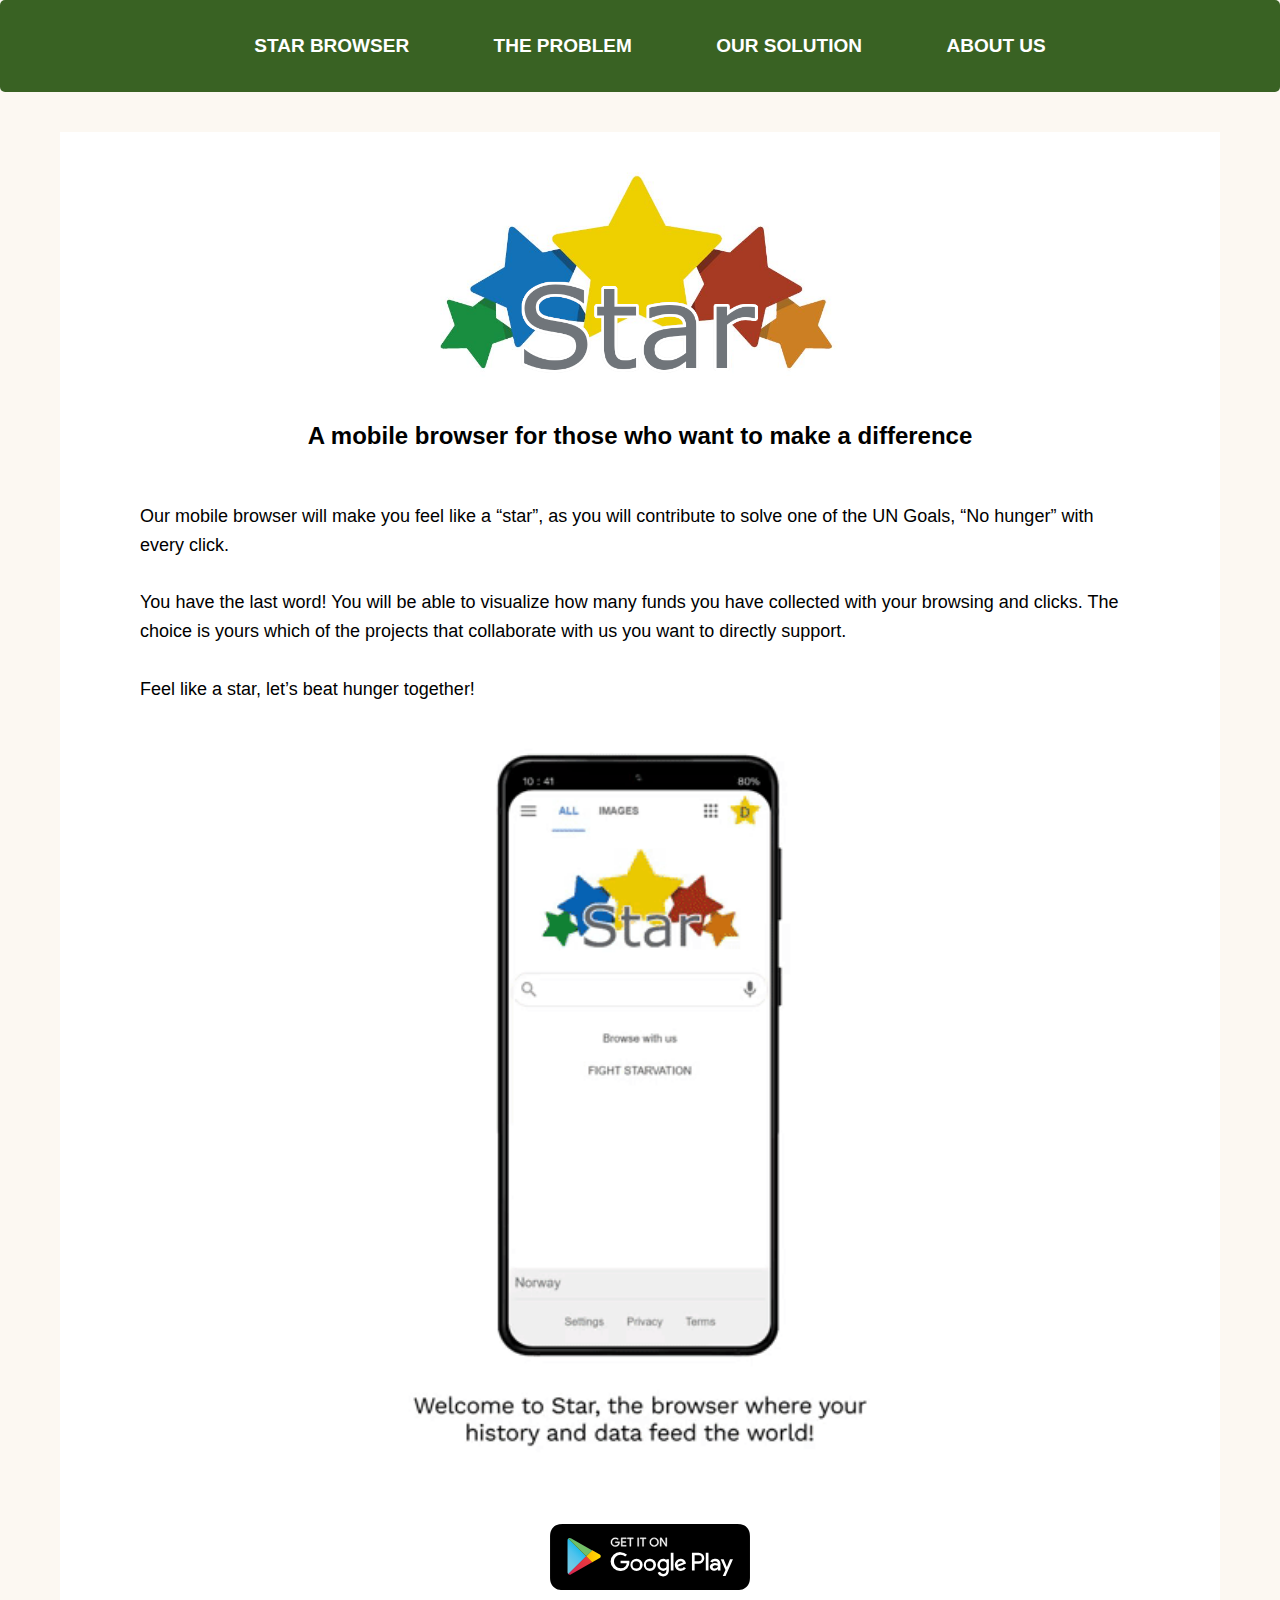
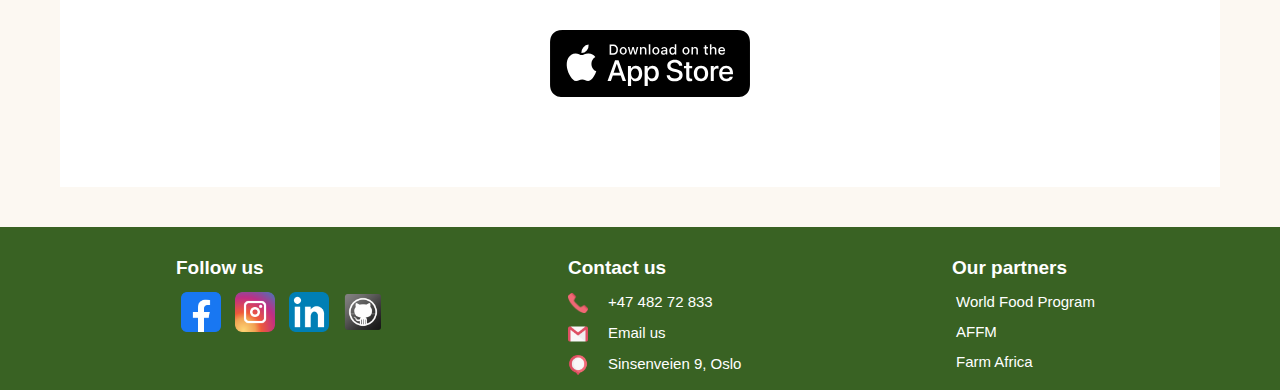
<file: index.html>
<!DOCTYPE html>
<html lang="en" dir="ltr">

<head>
  <meta charset="utf-8">
  <meta name="viewport" content="width=device-width, initial-scale=1">
  <link rel="stylesheet" href="style.css" type="text/css">
  <title>Star Browser</title>
</head>

<header id = "home">
    <div class="overlay"> 
      <div class="navbar">
        <a href="index.html" tabindex="1">STAR BROWSER</a>
        <a href="issue.html" tabindex="2">THE PROBLEM</a>
        <a href="ourSolution.html" tabindex="3">OUR SOLUTION</a>
        <a href="aboutUs.html" tabindex="4">ABOUT US</a>
      </div>
    </div>
</header>

<body>
  <div class = "text-container">
    <img src="pics/logo.png" class ="image" alt="Star Application log" style="padding: 0%" width="40%">
    <h2 style="text-align: center;">A mobile browser for those who want to make a difference<br><br></h2>
      <article>
        <p>Our mobile browser will make you feel like a “star”, as you will contribute to solve one of the UN Goals, 
          “No hunger” with every click.
          <br><br>
          You have the last word!
          You will be able to visualize how many funds you have collected with your browsing and clicks.
          The choice is yours which of the projects that collaborate with us you want to directly support.
          <br><br>
          Feel like a star, let’s beat hunger together!
        </p>

        <img src="pics/starApp.gif" class ="image" alt="Star Applicatin" width="550px">

        <div style="display: inline-block; vertical-align: top; text-align: middle; width: 100%;">
          <a href="https://play.google.com/store" target="_blank"><img src="pics/en_android.svg" class ="image" alt="Android icon" width="200px"></a>
          <a href="https://www.apple.com/app-store/" target="_blank"><img src="pics/en_applle.svg" class ="image" alt="Apple icon" width="200px"></a>
        </div> 
      </article>
  </div>
</body>
<!-- Icon Farm africa taken from : https://jobs.thirdsector.co.uk/employer/335900/farm-africa/
  African Fertilization Financing icon taken from : https://www.afdb.org/en/affm
  
  Get it on Google play taken from : https://play.google.com/intl/en_us/badges/
  Download from the Apple store taken from : https://developer.apple.com/app-store/marketing/guidelines/
  Zero hunger icon taken from : https://www.un.org/sustainabledevelopment/hunger/
  Star logo made based on : https://dphhs.mt.gov/ecfsd/childcare/stars/



-->

<!--Email icon based on :https://www.iconfinder.com/icons/4202011/email_gmail_mail_logo_social_social_media_icon
    Phone icon based on: https://www.iconfinder.com/icons/345583/call_phone_telephone_icon 
    Facebook icon: https://www.iconfinder.com/icons/2993778/facebook_logo_media_social_icon
    Instagram icon:https://www.iconfinder.com/icons/4102579/applications_instagram_media_social_icon
    Linked  icon: https://www.iconfinder.com/icons/5296501/linkedin_network_linkedin_logo_icon
    GitHub icon: https://www.pngegg.com/en/png-fmfgf -->
<footer>
<div class ="footer-container">
  <div class="follow">
    <h3>Follow us</h3>
    <ul>
  		<a href="https://www.facebook.com/" target="_blank"><img src="pics/facebook.png" alt="Facebook icon" width="40"/></a>
  		<a href="https://www.instagram.com/" target="_blank"><img src="pics/instagram.png" alt="Instagram icon" width="40" target="_blank"></a>
  		<a href="https://www.linkedin.com/" target="_blank"><img src="pics/linkedin.png" alt="LinkedNn icon" width="40"/></a>
  		<a href="https://github.com/" target="_blank"><img src="pics/github.png" alt="Gihub icon" width="40"></a>
  	</ul>
  </div>

  <a id="contact"></a>
  <div class="contact">
    <h3>Contact us</h3>
    <img src="pics/phone.png" alt="Phone" width="20px" style="vertical-align:middle"><a href="tel:+4748272833">+47 482 72 833</a><br>
    <img src="pics/email.png" alt="Mail" width="20px" style="vertical-align:middle"><a href="mailto:star.browser@gmail.com">Email us</a><br>
    <img src="pics/address.png" alt="Address" width="20px" style="vertical-align:middle"><a href="https://goo.gl/maps/38efXGm2RYKKZjMJ9">Sinsenveien 9, Oslo</a><br>
  </div>

  <div class="partners">
    <h3>Our partners</h3>
    <ul>
      <a href="https://www.wfp.org/">World Food Program</a><br>
      <a href="https://www.afdb.org/en/affm">AFFM</a><br>
      <a href="https://www.farmafrica.org/">Farm Africa</a><br>
    </ul>
  </div>
</footer>
</html>
</file>
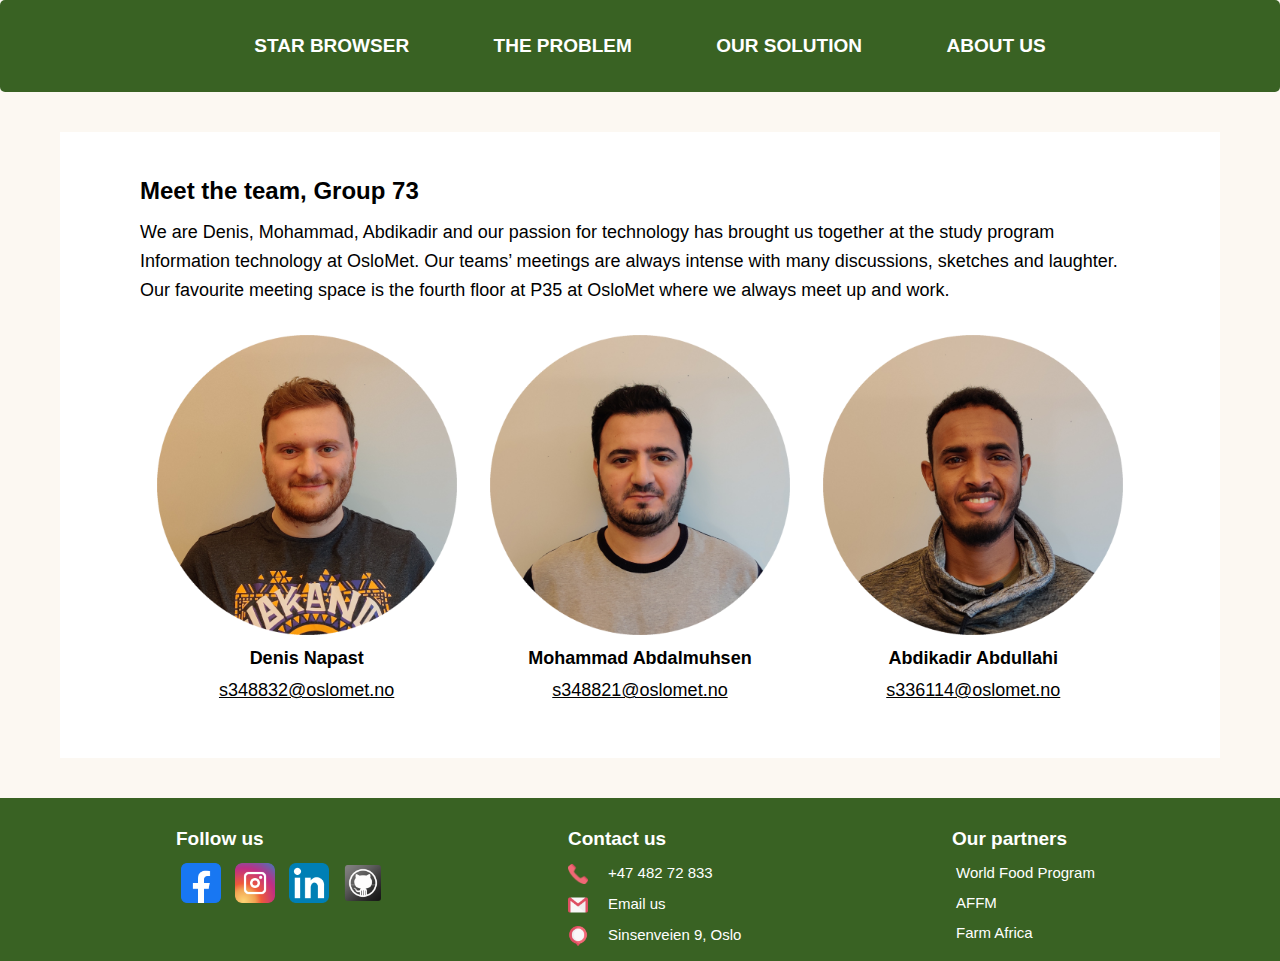
<file: aboutUs.html>
<!DOCTYPE html>
<html lang="en" dir="ltr">

<head>
  <meta charset="utf-8">
  <meta name="viewport" content="width=device-width, initial-scale=1">
  <link rel="stylesheet" href="style.css" type="text/css">
  <title>About Us</title>
</head>

<header id = "home">
  <div class="overlay"> <!--Background taken from https://cutewallpaper.org/21/islamic-background/Islam-PNG-Islamic-Background-Islamic-Vector-Islamic-.jpg-->
    <div class="navbar">
      <a href="index.html" tabindex="1">STAR BROWSER</a>
      <a href="issue.html" tabindex="2">THE PROBLEM</a>
      <a href="ourSolution.html" tabindex="3">OUR SOLUTION</a>
      <a href="aboutUs.html" tabindex="4">ABOUT US</a>
      <!--<a href="#contact" tabindex="5">Contact us</a> -->
    </div>
    <!--<h1>Star Browser</h1>
    <h2>A mobile browser for those who want to make a difference</h2>-->
  </div>
</header>

<body>
  <div class = "text-container">
    <article>
      <h2>Meet the team, Group 73</h2>
        <p>

          We are Denis, Mohammad, Abdikadir and our passion for technology has brought us together at the study program Information technology at OsloMet.
          Our teams’ meetings are always intense with many discussions, sketches and laughter.

          Our favourite meeting space is the fourth floor at P35 at OsloMet where we always meet up and work.

        </p>

    </article>
    <div class = "about-container">
    <div class ="foto-1">
      <ul>
        <img src="pics/Denis.png" alt="Denis Napast photo" width="300px"><br>
        <p style="font-weight: bold;">Denis Napast</p>
        <a style ="color: black;" href="mailto:s348832@oslomet.no">s348832@oslomet.no</a>
      </ul>
    </div>
    <div class ="foto-2">
      <ul>
        <img src="pics/Mohammad.png" alt="Mohammad Abdalmuhsen photo" width="300px"><br>
        <p style="font-weight: bold;">Mohammad Abdalmuhsen</p>
        <a style = "color: black;" href="mailto:s348821@oslomet.no">s348821@oslomet.no</a>
      </ul>
    </div>
    <div class ="foto-3">
      <ul>
        <img src="pics/Abdikadir.png" alt="Abdikadir Abdullahi photo" width="300px"><br>
        <p style="font-weight: bold;">Abdikadir Abdullahi</p>
        <a style = "color: black;" href="mailto:s336114@oslomet.no">s336114@oslomet.no</a>
      </ul>
    </div>
    </div>
  </div>
</body>
<!--Email icon based on :https://www.iconfinder.com/icons/4202011/email_gmail_mail_logo_social_social_media_icon
    Phone icon based on: https://www.iconfinder.com/icons/345583/call_phone_telephone_icon 
    Facebook icon: https://www.iconfinder.com/icons/2993778/facebook_logo_media_social_icon
    Instagram icon:https://www.iconfinder.com/icons/4102579/applications_instagram_media_social_icon
    Linked  icon: https://www.iconfinder.com/icons/5296501/linkedin_network_linkedin_logo_icon
    GitHub icon: https://www.pngegg.com/en/png-fmfgf -->
    <footer>
      <div class ="footer-container">
        <div class="follow">
          <h3>Follow us</h3>
          <ul>
                <a href="https://www.facebook.com/" target="_blank"><img src="pics/facebook.png" alt="Facebook icon" width="40"/></a>
                <a href="https://www.instagram.com/" target="_blank"><img src="pics/instagram.png" alt="Instagram icon" width="40" target="_blank"></a>
                <a href="https://www.linkedin.com/" target="_blank"><img src="pics/linkedin.png" alt="LinkedNn icon" width="40"/></a>
                <a href="https://github.com/" target="_blank"><img src="pics/github.png" alt="Gihub icon" width="40"></a>
          </ul>
        </div>
      
        <a id="contact"></a>
        <div class="contact">
          <h3>Contact us</h3>
          <img src="pics/phone.png" alt="Phone" width="20px" style="vertical-align:middle"><a href="tel:+4748272833">+47 482 72 833</a><br>
          <img src="pics/email.png" alt="Mail" width="20px" style="vertical-align:middle"><a href="mailto:star.browser@gmail.com">Email us</a><br>
          <img src="pics/address.png" alt="Address" width="20px" style="vertical-align:middle"><a href="https://goo.gl/maps/38efXGm2RYKKZjMJ9">Sinsenveien 9, Oslo</a><br>
        </div>
      
        <div class="partners">
          <h3>Our partners</h3>
          <ul>
            <a href="https://www.wfp.org/">World Food Program</a><br>
            <a href="https://www.afdb.org/en/affm">AFFM</a><br>
            <a href="https://www.farmafrica.org/">Farm Africa</a><br>
          </ul>
        </div>
      </footer>
</html>
</file>
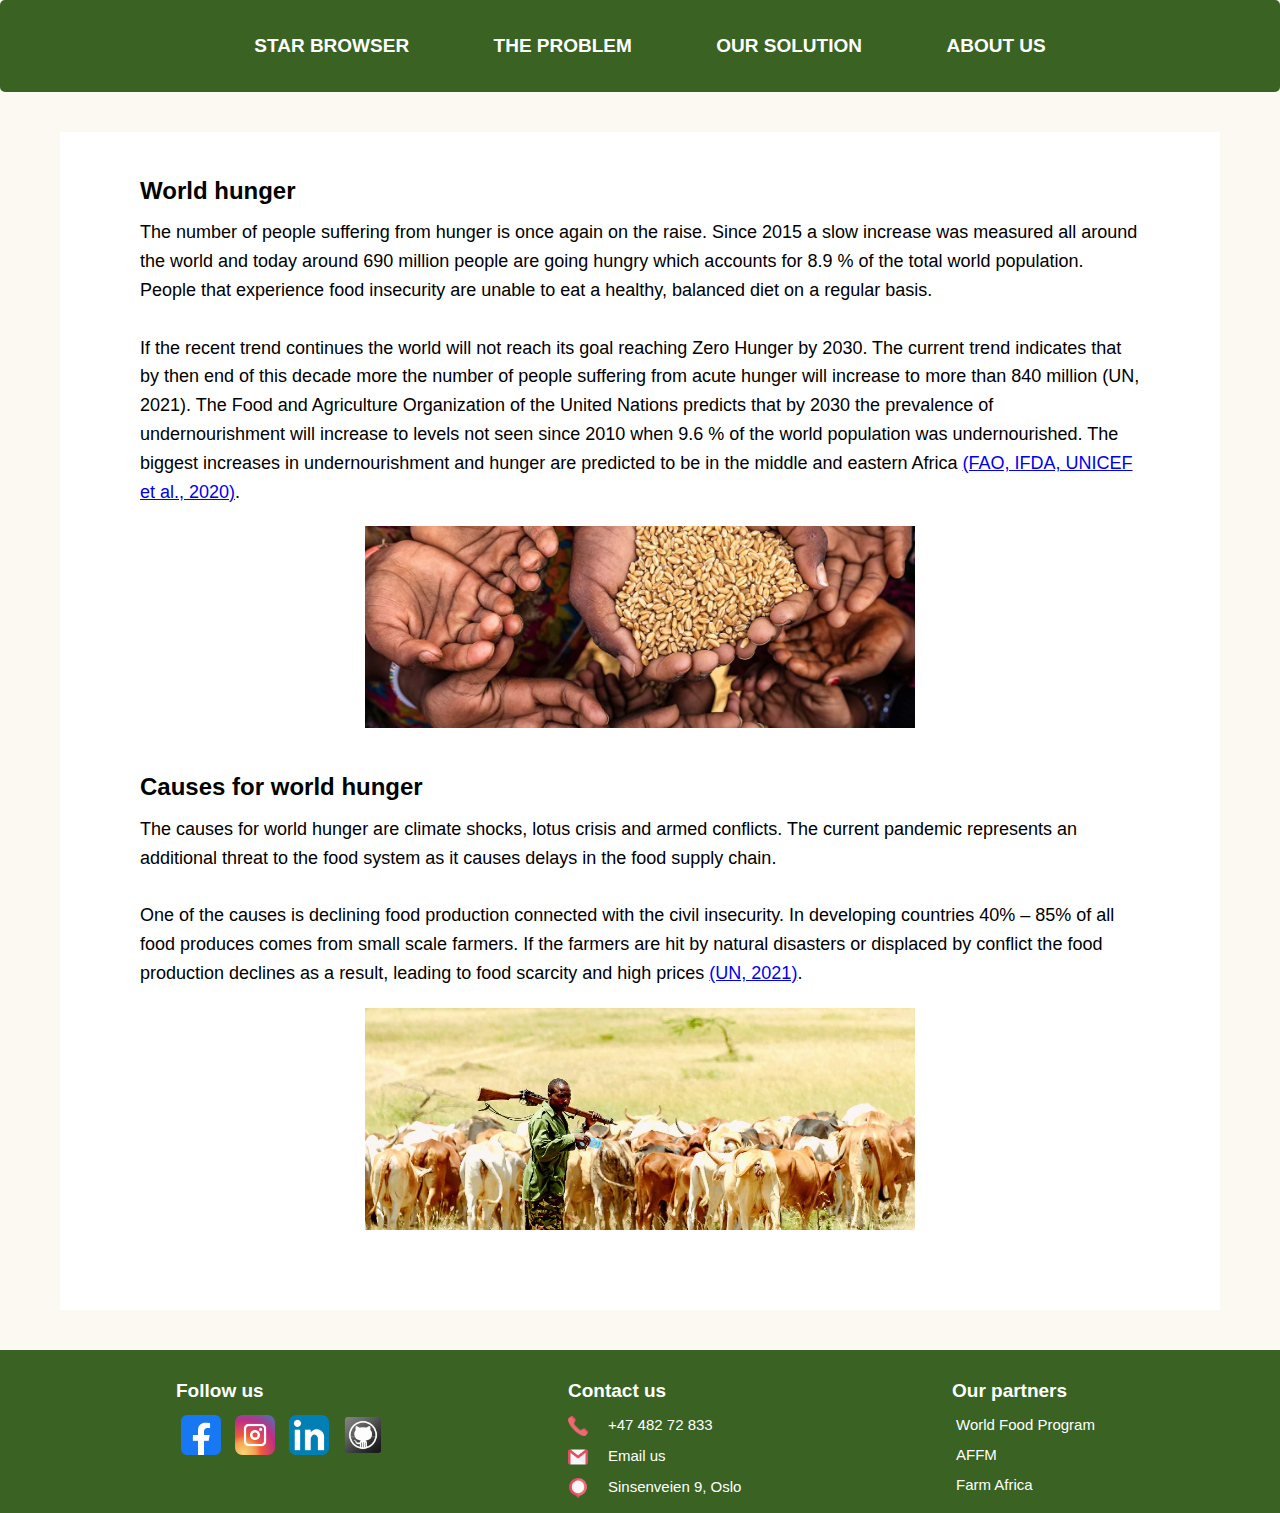
<file: issue.html>
<!DOCTYPE html>
<html lang="en" dir="ltr">

<head>
  <meta charset="utf-8">
  <meta name="viewport" content="width=device-width, initial-scale=1">
  <link rel="stylesheet" href="style.css" type="text/css">
  <title>About Us</title>
</head>

<header id = "home">
  <div class="overlay"> 
    <div class="navbar">
      <a href="index.html" tabindex="1">STAR BROWSER</a>
      <a href="issue.html" tabindex="2">THE PROBLEM</a>
      <a href="ourSolution.html" tabindex="3">OUR SOLUTION</a>
      <a href="aboutUs.html" tabindex="4">ABOUT US</a>
    </div>
  </div>
</header>

<body>
  <div class = "text-container">
    <article>
      <h2>World hunger</h2>
        <p>
          The number of people suffering from hunger is once again on the raise. Since 2015 a slow increase was measured all around the world and today around 690 million people are going hungry which accounts for 8.9 % of the total world population.
          People that experience food insecurity are unable to eat a healthy, balanced diet on a regular basis.
          <br><br>
          If the recent trend continues the world will not reach its goal reaching Zero Hunger by 2030.
          The current trend indicates that by then end of this decade more the number of people suffering from acute hunger will increase to more than 840 million (UN, 2021).
          The Food and Agriculture Organization of the United Nations predicts that by 2030 the prevalence of undernourishment will increase to levels not seen since 2010 when 9.6 % of the world population was undernourished.
          The biggest increases in undernourishment and hunger are predicted to be in the middle and eastern Africa <a href ="https://www.fao.org/3/ca9692en/ca9692en.pdf">(FAO, IFDA, UNICEF et al., 2020)</a>.
        </p>
        <!-- Text based on https://www.un.org/sustainabledevelopment/hunger/-->

        <!-- Image taken from https://www.ers.usda.gov/amber-waves/2021/february/international-food-security-to-improve-by-2030-covid-19-related-income-declines-in-2020-temper-overall-improvement/-->
        <img src="pics/hands.jpg" class ="image" alt="Hungry hands" width="550px">

        <h2>Causes for world hunger</h2>
        <p>
          The causes for world hunger are climate shocks, lotus crisis and armed conflicts. 
          The current pandemic represents an additional threat to the food system as it causes delays in the food supply chain.<br><br>
          One of the causes is declining food production connected with the civil insecurity. In developing countries 40% – 85% of all food produces comes from small scale farmers. 
          If the farmers are hit by natural disasters or displaced by conflict the food production declines as a result, leading to food scarcity and high prices <a href = "https://www.un.org/sustainabledevelopment/hunger/">(UN, 2021)</a>.
        </p>
        <!--Tekset based on https://www.un.org/sustainabledevelopment/hunger/"-->

        <!-- Image taken from https://www.flickr.com/photos/46347505@N05/25728911101/-->
        <img src="pics/herder.jpg" class ="image" alt="Header in Africa with a weapon" width="550px">

    </article>
  </div>
</body>
<!-- Icon Farm africa taken from : https://jobs.thirdsector.co.uk/employer/335900/farm-africa/
  African Fertilization Financing icon taken from : https://www.afdb.org/en/affm
  



-->

<!--Email icon based on :https://www.iconfinder.com/icons/4202011/email_gmail_mail_logo_social_social_media_icon
    Phone icon based on: https://www.iconfinder.com/icons/345583/call_phone_telephone_icon 
    Facebook icon: https://www.iconfinder.com/icons/2993778/facebook_logo_media_social_icon
    Instagram icon:https://www.iconfinder.com/icons/4102579/applications_instagram_media_social_icon
    Linked  icon: https://www.iconfinder.com/icons/5296501/linkedin_network_linkedin_logo_icon
    GitHub icon: https://www.pngegg.com/en/png-fmfgf -->
  <footer>
    <div class ="footer-container">
      <div class="follow">
        <h3>Follow us</h3>
        <ul>
          <a href="https://www.facebook.com/" target="_blank"><img src="pics/facebook.png" alt="Facebook icon" width="40"/></a>
          <a href="https://www.instagram.com/" target="_blank"><img src="pics/instagram.png" alt="Instagram icon" width="40" target="_blank"></a>
          <a href="https://www.linkedin.com/" target="_blank"><img src="pics/linkedin.png" alt="LinkedNn icon" width="40"/></a>
          <a href="https://github.com/" target="_blank"><img src="pics/github.png" alt="Gihub icon" width="40"></a>
        </ul>
      </div>
      
      <a id="contact"></a>
      <div class="contact">
        <h3>Contact us</h3>
        <img src="pics/phone.png" alt="Phone" width="20px" style="vertical-align:middle"><a href="tel:+4748272833">+47 482 72 833</a><br>
        <img src="pics/email.png" alt="Mail" width="20px" style="vertical-align:middle"><a href="mailto:star.browser@gmail.com">Email us</a><br>
        <img src="pics/address.png" alt="Address" width="20px" style="vertical-align:middle"><a href="https://goo.gl/maps/38efXGm2RYKKZjMJ9">Sinsenveien 9, Oslo</a><br>
      </div>
    
      <div class="partners">
        <h3>Our partners</h3>
        <ul>
          <a href="https://www.wfp.org/">World Food Program</a><br>
          <a href="https://www.afdb.org/en/affm">AFFM</a><br>
          <a href="https://www.farmafrica.org/">Farm Africa</a><br>
        </ul>
      </div>
    </footer>
</html>
</file>
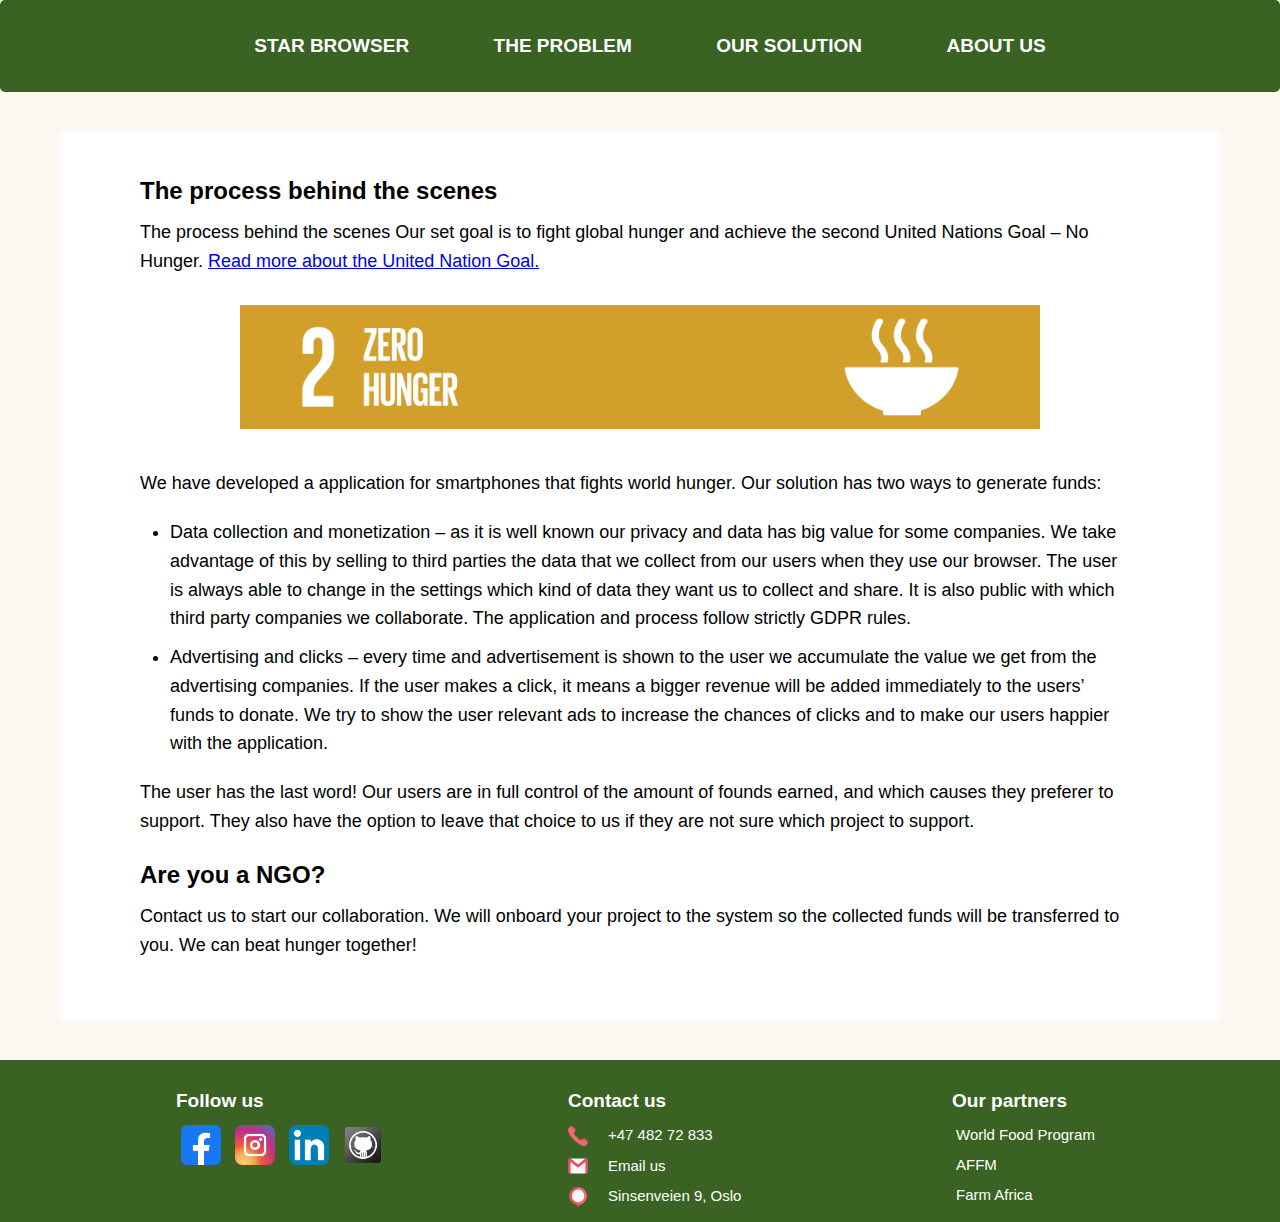
<file: ourSolution.html>
<!DOCTYPE html>
<html lang="en" dir="ltr">

<head>
  <meta charset="utf-8">
  <meta name="viewport" content="width=device-width, initial-scale=1">
  <link rel="stylesheet" href="style.css" type="text/css">
  <title>About Us</title>
</head>

<header id = "home">
  <div class="overlay"> <!--Background taken from https://cutewallpaper.org/21/islamic-background/Islam-PNG-Islamic-Background-Islamic-Vector-Islamic-.jpg-->
    <div class="navbar">
      <a href="index.html" tabindex="1">STAR BROWSER</a>
      <a href="issue.html" tabindex="2">THE PROBLEM</a>
      <a href="ourSolution.html" tabindex="3">OUR SOLUTION</a>
      <a href="aboutUs.html" tabindex="4">ABOUT US</a>
      <!--<a href="#contact" tabindex="5">Contact us</a> -->
    </div>
    <!--<img src="pics/Starlogo.png" class ="image" alt="Star Application" style="padding: 0%;">
    <h2>A mobile browser for those who want to make a difference</h2>-->
  </div>
</header>

<body>
  <div class = "text-container">
    <article>
      <h2>The process behind the scenes</h2>
        <p>  
          The process behind the scenes

          Our set goal is to fight global hunger and achieve the second United Nations Goal – No Hunger. <a href="https://www.un.org/sustainabledevelopment/hunger/"> Read more about the United Nation Goal.</a>
          <br><br>

          <img src="pics/zero_hunger.png" class="image" alt="Star Applicatin" style="padding: 0%" width="1000px">

          We have developed a application for smartphones that fights world hunger.
          Our solution has two ways to generate funds:
          <br>
          <ul>
          <li>Data collection and monetization – as it is well known our privacy and data has big value for some companies.
          We take advantage of this by selling to third parties the data that we collect from our users when they use our browser. 
          The user is always able to change in the settings which kind of data they want us to collect and share. It is also public with which third party companies we collaborate. 
          The application and process follow strictly GDPR rules.
          </li>

          <li>
            Advertising and clicks – every time and advertisement is shown to the user we accumulate the value we get from the advertising companies.
            If the user makes a click, it means a bigger revenue will be added immediately to the users’ funds to donate. 
            We try to show the user relevant ads to increase the chances of clicks and to make our users happier with the application.
          </li>
          </ul>
    
          
        </p>
      
        <p>The user has the last word! Our users are in full control of the amount of founds earned, and which causes they preferer to support. They also have the option to leave that choice to us if they are not sure which project to support.
          </p>

          <h2>
            Are you a NGO?
          </h2>
          <p>Contact us to start our collaboration. We will onboard your project to the system so the collected funds will be transferred to you. We can beat hunger together!</p>
    </article>
    
    
  </div>
</body>
<!--Email icon based on :https://www.iconfinder.com/icons/4202011/email_gmail_mail_logo_social_social_media_icon
    Phone icon based on: https://www.iconfinder.com/icons/345583/call_phone_telephone_icon 
    Facebook icon: https://www.iconfinder.com/icons/2993778/facebook_logo_media_social_icon
    Instagram icon:https://www.iconfinder.com/icons/4102579/applications_instagram_media_social_icon
    Linked  icon: https://www.iconfinder.com/icons/5296501/linkedin_network_linkedin_logo_icon
    GitHub icon: https://www.pngegg.com/en/png-fmfgf -->
    <footer>
      <div class ="footer-container">
        <div class="follow">
          <h3>Follow us</h3>
          <ul>
                <a href="https://www.facebook.com/" target="_blank"><img src="pics/facebook.png" alt="Facebook icon" width="40"/></a>
                <a href="https://www.instagram.com/" target="_blank"><img src="pics/instagram.png" alt="Instagram icon" width="40" target="_blank"></a>
                <a href="https://www.linkedin.com/" target="_blank"><img src="pics/linkedin.png" alt="LinkedNn icon" width="40"/></a>
                <a href="https://github.com/" target="_blank"><img src="pics/github.png" alt="Gihub icon" width="40"></a>
          </ul>
        </div>
      
        <a id="contact"></a>
        <div class="contact">
          <h3>Contact us</h3>
          <img src="pics/phone.png" alt="Phone" width="20px" style="vertical-align:middle"><a href="tel:+4748272833">+47 482 72 833</a><br>
          <img src="pics/email.png" alt="Mail" width="20px" style="vertical-align:middle"><a href="mailto:star.browser@gmail.com">Email us</a><br>
          <img src="pics/address.png" alt="Address" width="20px" style="vertical-align:middle"><a href="https://goo.gl/maps/38efXGm2RYKKZjMJ9">Sinsenveien 9, Oslo</a><br>
        </div>
      
        <div class="partners">
          <h3>Our partners</h3>
          <ul>
            <a href="https://www.wfp.org/">World Food Program</a><br>
            <a href="https://www.afdb.org/en/affm">AFFM</a><br>
            <a href="https://www.farmafrica.org/">Farm Africa</a><br>
          </ul>
        </div>
      </footer>
</html>
</file>
<file: style.css>
*{
    Padding : 0;
    Margin:0;
}

html{
    scroll-behavior: smooth;
    font-family:Arial, Helvetica, sans-serif;
}
header {
  text-align: center;
}
header .overlay{
  box-sizing: content-box;
  width: 100%;
	height: 100%;
  /*background-image: url(pics/pattern.png); /*Picture taken from https://davidbaptistechirot.blogspot.com/2018/04/pattern-background-hd-png.html*/
  background-color: white;
  padding: 0;
}
.navbar {
  box-sizing:content-box;
  width: 100%;
  background-color: #396223;
  text-align: center;
  z-index: initial;
  margin-top: 0px;
  left:0;
  right:0;
  top:0;
  border-radius: 0px;
}
.navbar a {
  position: relative;
  display: inline-block;
  max-width: 100%;
  margin: 10px;
  padding: 15px 30px;
  color: white;
  text-decoration: none;
  text-align: center;
  font-size: 19px;
  font-weight: bold;
}
.navbar a:hover, .navbar a:focus {
  background-color: white;
  color: black;
  outline: none;
}
.overlay h1 {
  width: 100%;
  font-size: 80px;
  text-shadow: 1px 1px 1px #333;
  margin-top: 50px;
	margin-bottom: 30px;
  text-align: center;
  color: white;
}
.overlay h2 {
  box-sizing: content-box;
  max-width: 100%;
  font-size: 25px;
  margin-bottom: 30px;
  text-align: center;
  color: black;
  margin-left: 40px;
  margin-right: 40px;
}
button {
	border: none;
	outline: none;
	padding: 10px 20px;
	border-radius: 50px;
	color: #333;
	background: #fff;
  margin-bottom: 50px;
  font-size: 18px;
	box-shadow: 0 3px 20px 0 #0000003b;
}
button:hover{
  cursor: pointer;
  text-decoration: none;
}
button a{
	text-decoration: none;
}
body{
  margin:0;
  background-color:#FCF8F2;
}
.text-container{
  text-align: left; /*adjust text align*/
  background-color: white;
  max-width: 1000px;
  margin:auto;
  padding: 80px;
  padding-top: 40px;
  padding-bottom: 40px;
  border-radius: 0px; /*removes the automatic curving of edges*/
  margin-bottom: 40px;
  margin-top: 40px;
}
body h1{
  font-size: 5vw;
  text-align: left;
  max-width: 100%;
  color: black;
  padding-bottom: 10px;
  line-height: 1.6;
  padding-top: 60px;
}
body h2{
  font-size: 18pt;
  text-align: left;
  color: black;
  line-height: 1.6;
  margin-bottom: 8px;
}
body p{
  max-width: 100%;
  padding-top:0px;
  font-size: 18px;
  line-height: 1.6;
  margin-bottom: 20px;
}
body li{
  font-size: auto;
  margin: 25px;
  line-height: 1.6;
  margin: 10px;/* space between the horizontal lines in a list */
  }
body ul{
  padding-left: 20px;
  line-height: 1.6;
  font-size: 18px;
}
body div{
  padding: 10px;
  border-radius: 5px;
  height: auto;
  margin-left: auto;
  margin-right: auto;
  overflow: hidden;
}
.about-container{
  position: static;
  display: flex;
  flex-direction: row;
  flex:3;
  padding: 0;
  text-align: center;
}
.about-container ul{
  padding: 0;
}
.about-container p{
  margin: 0;
}
.about-container a{
  border: 2px;
  padding: 4px;
  line-height: 2;
}
.about-container a:focus{
  outline: 1px solid grey;
  text-decoration: underline;
}
.about-container img{
  max-width: 100%;
}
.title{
  text-align: center;
}
.SubHeader{
  font-size: 19px;
  font-style: italic;
}
.image{
    max-width: auto;
    height:auto;
    max-width: 80%;
    display: block;
    margin-left: auto;
    margin-right: auto;
    margin-bottom: 40px;
}
a.onHoverChangeSize:hover{
    color: orangered;
    text-decoration: none;
}
a.onHoverChangeSize{
    text-decoration: none;
}
footer{
  background-color: #396223;
}
.footer-container{
  position: relative;
  max-width: 1160px;
  display: flex;
  flex-direction: row;
  justify-content: space-between;
  margin:auto;
  padding-bottom: 0px;
  padding-left: 15px;
  padding-right: 15px;
  height: auto;
}
.footer-container > div{
  flex:3;
  padding-left: 10%;
  padding-top: 20px;
}
.footer-container h3{
  font-size: 19px;
  text-align: left;
  margin-bottom: 8px;
  color: white;
  font-weight: bold;
}
.footer-container a{
  font-size: 15px;
  text-align: left;
  border: 2px;
  padding: 4px;
  line-height: 2;
 }
.footer-container a:focus{
  outline: 1px solid white;
  text-decoration: underline;
}
.footer-container a:link{
  color: white;
  text-decoration: none;
}
.footer-container a:hover{
  text-decoration: underline;
}
.footer-container a:visited{
  color: white;
}
.footer-container ul{
  padding: 0;
}
.contact{
  display: column;
  color:white;
}
.contact a, .follow a{
  padding-left: 0;
}
.contact img{
  display: inline;
  margin-top: 5px;
  margin-bottom: 5px;
  margin-right: 20px;
}
.follow a:focus{
  background-color: #396223;
  font-size: 0px;
}
.follow img{
  display: inline;
  padding-left:5px;
  padding-top: 5px;
}

@media screen and (max-width: 1201px) {
  .image{
    height:auto;
    max-width: 100%;
  }
}
@media screen and (max-width:1000px) {
  .footer-container > div{
    padding-left: 4%;
  }
}
@media screen and (max-width:965px) {
  .overlay h1{
    font-size: 50px;
    padding-top: 140px;
  }
  .overlay h2{
    font-size: 18px;
  }
  .text-container, .about-text-container{
    padding: 40px;
  }
}
@media screen and (max-width:905px){
  .footer-container > div{
    flex: none;
    padding-left: 5px;
  }
}
@media screen and (max-width:700px){
  .footer-container > div{
    min-width: 215px;
  }
}
@media screen and (max-width:650px){
  .navbar {
    float: none;
    position: relative;
    margin-bottom: -30px;
    padding: 0;
  }
  .navbar a {
    width: 100%;
    padding: 5px;
    margin-left: 0;
    margin-right: 0;
  }
  .overlay h1{
    max-width: 100%;
    position: relative;
    font-size: 50px;
    padding-top: 0px;
  }
  .overlay h2{
    max-width: 100%;
    position: relative;
    margin-left: 10px;
    margin-right: 10px;
  }
  .overlay{
    padding: 0;
  }
  .footer-container{
    padding-left: 40px;
    flex-direction: column;
  }
  .about-container{
    flex-direction: column;
  }
  
}
</file>
